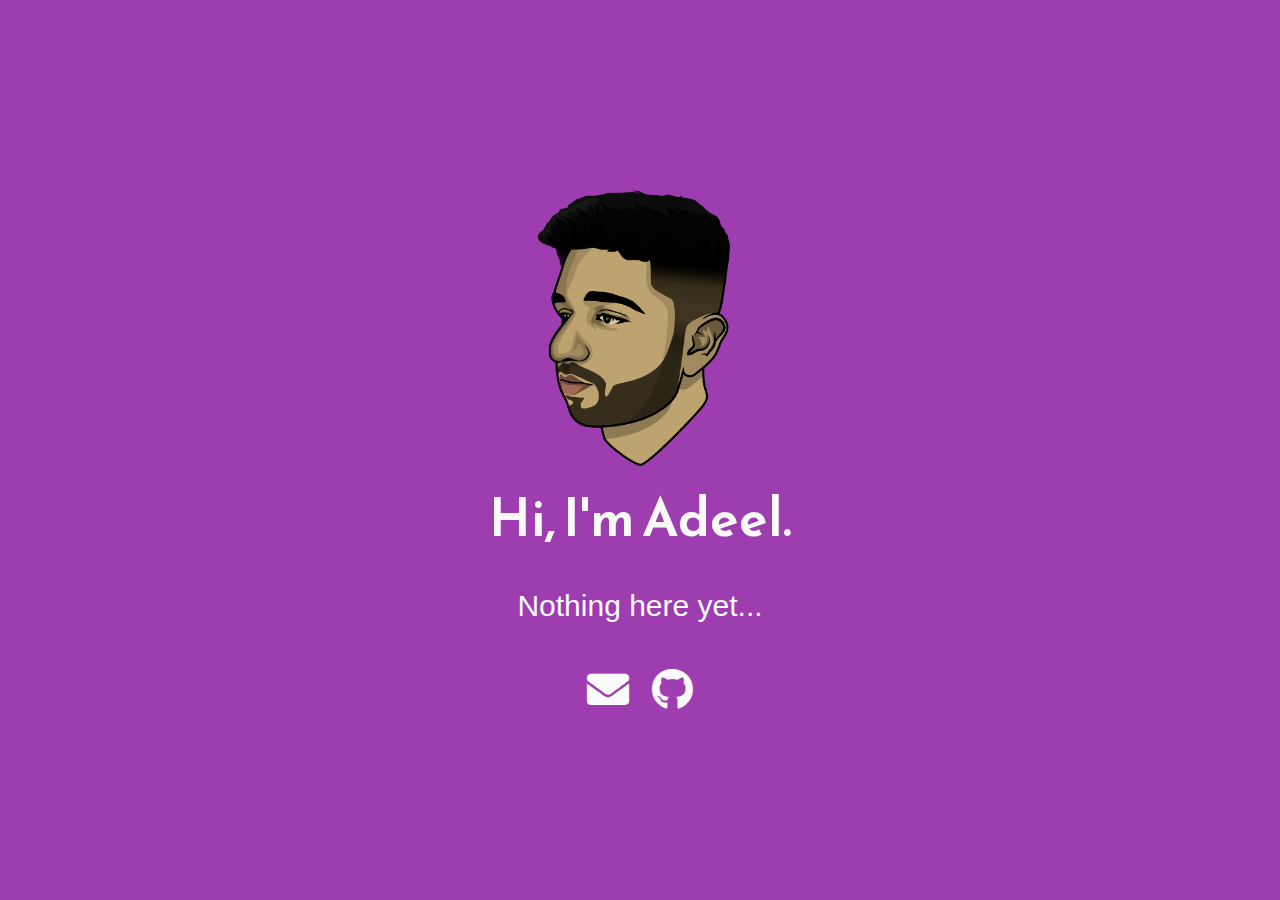
<file: index.html>
<!DOCTYPE html>
<html>
<head>
	<meta charset="utf-8">
	<meta http-equiv="X-UA-Compatible" content="IE=edge">
	<meta name="viewport" content="width=device-width, initial-scale=1.0">

	<title>Adeel Landing Page TEST</title>

	<link rel="icon" href="bbe.png" type="image/png" />
	
	<link href="https://fonts.googleapis.com/css?family=Reem+Kufi|Roboto:300" rel="stylesheet">
	<link href="https://use.fontawesome.com/releases/v5.4.1/css/all.css" rel="stylesheet">
	
	<link rel="stylesheet" href="https://maxcdn.bootstrapcdn.com/bootstrap/3.4.0/css/bootstrap.min.css">
	<script src="https://maxcdn.bootstrapcdn.com/bootstrap/3.4.0/js/bootstrap.min.js"></script>
	
	<link rel="stylesheet" href="css/reset.css">
	<link rel="stylesheet" href="css/styles.css">
	<link rel="stylesheet" href="css/themes/purple-test.css">
</head>
<body>
	<main>
		<div class="intro"> 
			<img src="pfp.png" class="img-circle" style="height:300px; background-colour:9E3DAF;"> 
		</div>
		<div class="intro">Hi, I'm Adeel.</div>
		<div class="tagline">Nothing here yet...</div>
		<div class="icons-social">
			<a target="_blank" href="mailto:adeel@hussain.xyz"><i class="fas fa-envelope"></i></a>
			<a target="_blank" href="https://github.com/adeel567"><i class="fab fa-github"></i></a>
    </div>
	</main>
</body>
</html>
</file>
<file: css/styles.css>
/* Typography */

html {
	font-family: 'Roboto', sans-serif;
}

@media (min-width: 576px) {
	html {
		font-size: 14px;
	}
}

@media (min-width: 768px) {
	html {
		font-size: 16px;
	}
}

@media (min-width: 992px) {
	html {
		font-size: 18px;
	}
}

@media (min-width: 1200px) {
	html {
		font-size: 20px;
	}
}

.icons-social i {
	font-size: 3em;
}

/* Custom Styles */

main {
	display: flex;
	flex-direction: column;
	min-height: 100vh;
	justify-content: center;
	padding: 0 30px;
	text-align: center;
}

main > .intro {
	font-family: 'Reem Kufi', sans-serif;
	font-size: 3.75em;
	font-weight: 600;
}

main > .tagline {
	font-size: 1.5rem;
	margin: 1.5rem 0;
	font-weight: 100;
}

.icons-social i {
	padding: 10px;
}

.devto {
	margin-bottom: -0.20rem;
}

.devto svg {
	margin-bottom: -0.20rem;
	margin-left: 0.675rem;;
	width: 2.65rem;
	height: 2.65rem;
}
</file>
<file: css/themes/purple-test.css>
/* Theme */

main {
	background: #9e3daf;
	color: #FAFAFA;
}

.icons-social a {
	color: #FAFAFA;
}

.icons-social a svg path{
	fill: #FAFAFA;
}
</file>
